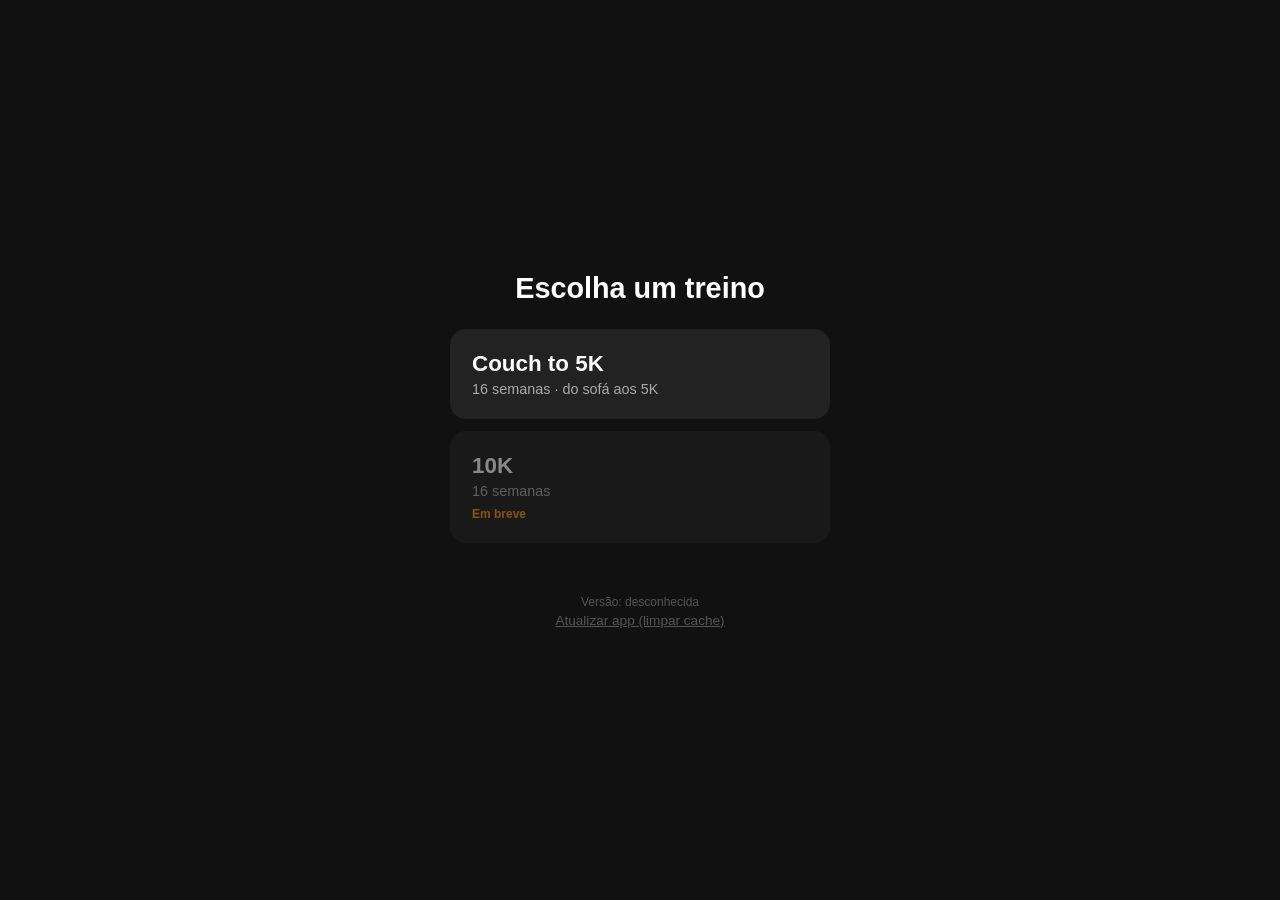
<file: index.html>
<!DOCTYPE html>
<html lang="en">
<head>
<meta charset="UTF-8">
<meta name="viewport" content="width=device-width, initial-scale=1.0, user-scalable=no">
<title>Running Timer</title>
<link rel="manifest" href="./manifest.json">
<meta name="theme-color" content="#e83535">
<link rel="stylesheet" href="./styles.css">
</head>
<body>

<!-- SCREEN: PROGRAMS (tela inicial) -->
<div id="screen-programs">
  <h2>Escolha um treino</h2>
  <div class="program-list" id="program-list"></div>
  <div class="recent-history" id="recent-history"></div>
  <div class="app-footer">
    <span class="app-version" id="app-version-prog">Versão: —</span>
    <button class="link-btn" id="btn-update-app-prog">Atualizar app (limpar cache)</button>
  </div>
</div>

<!-- SCREEN: SELECT (semana) -->
<div id="screen-select">
  <p class="prog-header" id="prog-header">Couch to 5K</p>
  <div class="week-card">
    <h1 id="sel-week">Week 1</h1>
    <p id="sel-fase">Phase 1 - Adaptation</p>
    <p class="total" id="sel-total">6 min running</p>
  </div>
  <div class="nav-row">
    <button id="btn-prev">&#9664; Prev</button>
    <button id="btn-next-week">Next &#9654;</button>
  </div>
  <button id="btn-start">START &#9654;</button>
  <div class="recent-history" id="select-recent-history"></div>
  <p class="saved-note" id="saved-note"></p>
  <button id="btn-history">Session history</button>
  <button id="btn-change-program" class="link-btn">Selecionar programa</button>
  <div class="app-footer">
    <span class="app-version" id="app-version-sel">Versão: —</span>
    <button class="link-btn" id="btn-update-app-sel">Atualizar app (limpar cache)</button>
  </div>
</div>

<!-- SCREEN: HISTORY -->
<div id="screen-history">
  <h2>Session History</h2>
  <div id="history-list"></div>
  <button id="btn-back-history">&#9664; Back</button>
</div>

<!-- SCREEN: WORKOUT -->
<div id="screen-workout">
  <div class="wk-header">
    <span id="wk-title">Week 1</span>
    <span id="wk-block-count">Block 1/14</span>
  </div>
  <div class="current-block">
    <div class="current-type run" id="cur-type">WALK</div>
    <div class="time-row">
      <button id="btn-back-time" aria-label="Voltar 5 segundos">&#9664; -5s</button>
      <div class="current-time" id="cur-time">5:00</div>
      <button id="btn-fwd-time" aria-label="Avançar 15 segundos">+15s &#9654;</button>
    </div>
    <div class="next-block" id="next-info">Next: <span>Run</span> in 5:00</div>
  </div>
  <div class="progress-bar-wrap"><div class="progress-bar" id="prog-bar" style="width:0%"></div></div>
  <p class="progress-label" id="prog-label">0 / 30 min</p>
  <div class="blocks-list" id="blocks-list"></div>
  <button id="btn-pause">&#10074;&#10074; Pause</button>
  <button id="btn-finish">&#9724; Finish workout</button>
</div>

<!-- PAUSE OVERLAY -->
<div id="pause-overlay" class="overlay">
  <h2>Paused</h2>
  <button id="btn-resume" class="btn-primary">&#9654; Resume</button>
  <button id="btn-restart" class="btn-secondary">&#8635; Restart</button>
  <button id="btn-quit">&#10005; Quit</button>
</div>

<!-- CONFIRM OVERLAY (generico: finish, delete, etc.) -->
<div id="confirm-overlay" class="overlay">
  <h2 id="confirm-title">Tem certeza?</h2>
  <button id="confirm-yes" class="btn-primary">OK</button>
  <button id="confirm-alt" class="btn-secondary" style="display:none">Quit</button>
  <button id="confirm-no" class="btn-secondary">Cancelar</button>
</div>

<!-- SCREEN: DONE -->
<div id="screen-done">
  <div style="font-size:4rem">&#127881;</div>
  <h1 id="done-title">Week 1 done!</h1>
  <p id="done-sub">6 min of running</p>
  <button id="btn-next">Go to Week 2 &#9654;</button>
  <button id="btn-repeat">Repeat Week 1</button>
</div>

<div id="toast"></div>

<!-- ============================================================= -->
<!-- KEEP: tela oculta de notas. Fica escondida (display:none) e só -->
<!-- é revelada pelo gesto secreto (5 toques no "Versão:" do rodapé). -->
<!-- É um overlay full-screen: não interfere na lógica de telas do   -->
<!-- app de corrida. Nenhum dado sensível fica aqui.                 -->
<!-- ============================================================= -->
<div id="screen-keep">
  <div class="keep-header">
    <span class="keep-title">Notas</span>
    <button id="keep-close" class="keep-icon-btn" aria-label="Fechar">&#10005;</button>
  </div>

  <!-- Aviso quando o Firebase ainda não foi configurado -->
  <div id="keep-notconfigured" class="keep-panel" style="display:none">
    <p>A funcionalidade de notas ainda não foi configurada.</p>
    <p class="keep-muted">Preencha <code>keep-config.js</code> e publique as
    <code>firestore.rules</code> (veja o README).</p>
  </div>

  <!-- Passo 1: login (Firebase Auth) -->
  <div id="keep-login" class="keep-panel" style="display:none">
    <p class="keep-muted">Entre com a sua conta.</p>
    <input id="keep-email" class="keep-input" type="email" autocomplete="username"
           placeholder="e-mail" inputmode="email">
    <input id="keep-password" class="keep-input" type="password" autocomplete="current-password"
           placeholder="senha da conta">
    <button id="keep-login-btn" class="keep-btn-primary">Entrar</button>
    <p id="keep-login-error" class="keep-error"></p>
  </div>

  <!-- Passo 2: senha de criptografia (unlock E2E) -->
  <div id="keep-unlock" class="keep-panel" style="display:none">
    <p class="keep-muted">Digite a senha de criptografia para abrir as notas.</p>
    <input id="keep-passphrase" class="keep-input" type="password" autocomplete="off"
           placeholder="senha de criptografia">
    <button id="keep-unlock-btn" class="keep-btn-primary">Destravar</button>
    <p id="keep-unlock-error" class="keep-error"></p>
  </div>

  <!-- Passo 3: notas (add + remove) -->
  <div id="keep-notes" class="keep-panel" style="display:none">
    <div id="keep-tabs" class="keep-tabs"></div>
    
    <!-- Seleção de tags do Report (visível apenas na aba Report) -->
    <div id="keep-report-tags" class="keep-report-tags" style="display:none">
      <button id="keep-tag-psi" class="keep-tag-btn" data-tag="psi">psi</button>
      <button id="keep-tag-argue" class="keep-tag-btn" data-tag="argue">argue</button>
    </div>
    
    <!-- Seletor de data do Report (visível apenas na aba Report) -->
    <div id="keep-report-date" class="keep-report-date" style="display:none">
      <label for="keep-date-input">Data:</label>
      <input id="keep-date-input" type="date" class="keep-input">
    </div>
    
    <div class="keep-compose">
      <textarea id="keep-new" class="keep-input keep-textarea" rows="2"
                placeholder="Nova nota…"></textarea>
      <button id="keep-add-btn" class="keep-btn-primary">Adicionar</button>
    </div>
    <div id="keep-status" class="keep-muted"></div>
    <div id="keep-list" class="keep-list"></div>
  </div>

  <!-- Modal genérico: confirmação e "action sheet" de grupos -->
  <div id="keep-modal" class="keep-modal-backdrop" style="display:none">
    <div class="keep-modal" role="dialog" aria-modal="true">
      <div id="keep-modal-title" class="keep-modal-title"></div>
      <div id="keep-modal-msg" class="keep-modal-msg" style="display:none"></div>
      <input id="keep-modal-input" class="keep-input" style="display:none" autocomplete="off">
      <textarea id="keep-modal-textarea" class="keep-input keep-textarea" rows="4" style="display:none"></textarea>
      <div id="keep-modal-actions" class="keep-modal-actions"></div>
    </div>
  </div>
</div>

<audio id="snd-run"  src="./sounds/run.mp3"  preload="auto"></audio>
<audio id="snd-walk" src="./sounds/walk.mp3" preload="auto"></audio>
<audio id="snd-done" src="./sounds/done.mp3" preload="auto"></audio>

<script src="./app.js"></script>
<script type="module" src="./keep.js"></script>
</body>
</html>
</file>
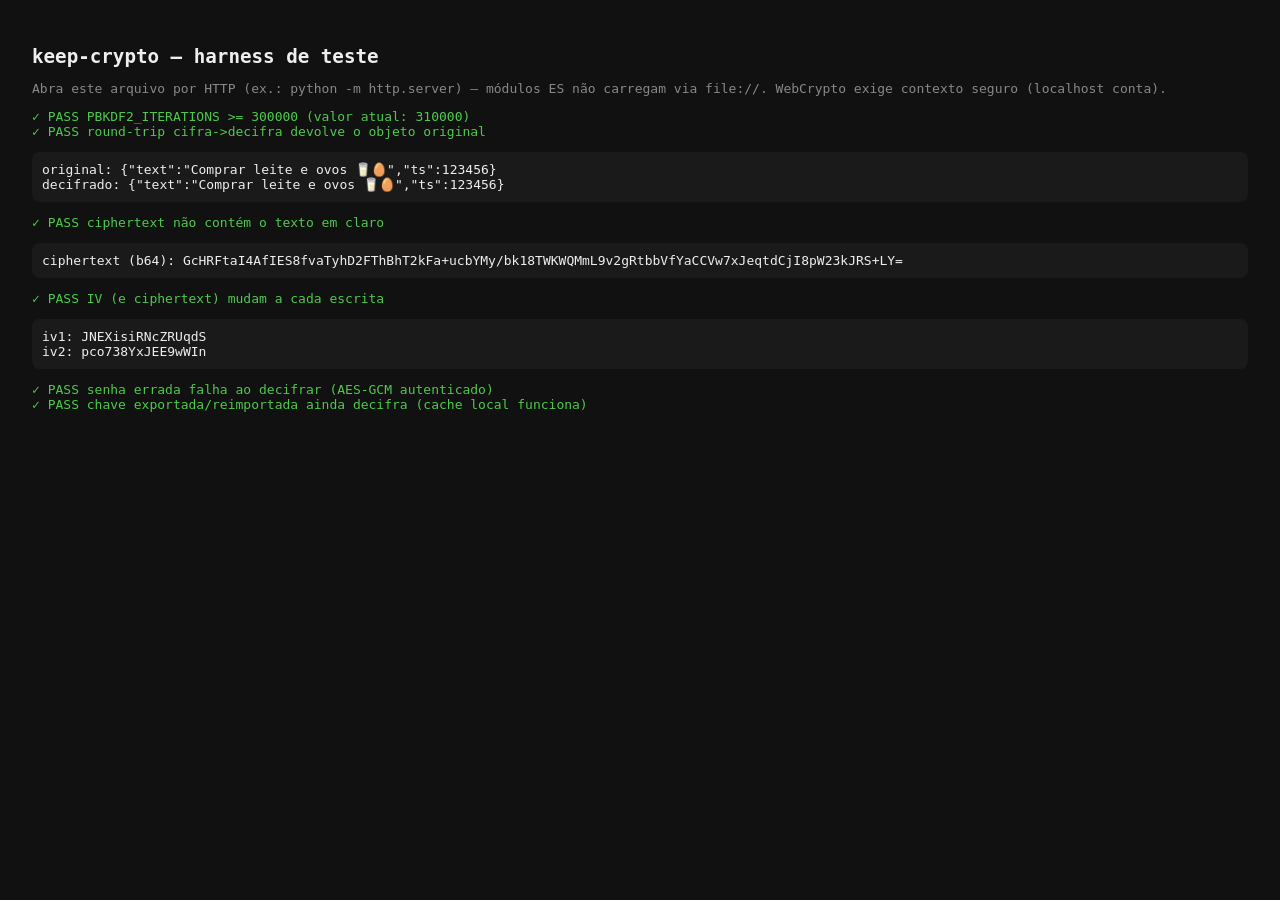
<file: keep-crypto.test.html>
<!DOCTYPE html>
<html lang="pt-BR">
<head>
  <meta charset="UTF-8">
  <meta name="viewport" content="width=device-width, initial-scale=1.0">
  <title>keep-crypto — testes</title>
  <style>
    body { font-family: monospace; background: #111; color: #eee; padding: 24px; }
    h1 { font-size: 1.2rem; }
    .pass { color: #4ec94e; }
    .fail { color: #ff5555; font-weight: bold; }
    .info { color: #888; }
    #summary { margin-top: 16px; font-size: 1.1rem; font-weight: bold; }
    pre { background: #1a1a1a; padding: 10px; border-radius: 8px; white-space: pre-wrap; word-break: break-all; }
  </style>
</head>
<body>
  <h1>keep-crypto — harness de teste</h1>
  <p class="info">Abra este arquivo por HTTP (ex.: <code>python -m http.server</code>) — módulos ES
  não carregam via file://. WebCrypto exige contexto seguro (localhost conta).</p>
  <div id="results"></div>
  <div id="summary"></div>

  <script type="module">
    import {
      PBKDF2_ITERATIONS, deriveKey, encrypt, decrypt,
      newSalt, exportKey, importKey, bytesToB64, b64ToBytes
    } from './keep-crypto.js';

    const results = document.getElementById('results');
    let passed = 0, failed = 0;

    function log(ok, msg, extra) {
      const div = document.createElement('div');
      div.className = ok ? 'pass' : 'fail';
      div.textContent = (ok ? '✓ PASS  ' : '✗ FAIL  ') + msg;
      results.appendChild(div);
      if (extra) {
        const pre = document.createElement('pre');
        pre.textContent = extra;
        results.appendChild(pre);
      }
      ok ? passed++ : failed++;
    }

    async function run() {
      try {
        // 1) iterações no valor exigido (>= 300.000)
        log(PBKDF2_ITERATIONS >= 300000,
          'PBKDF2_ITERATIONS >= 300000 (valor atual: ' + PBKDF2_ITERATIONS + ')');

        // 2) round-trip: cifra -> decifra devolve o objeto original
        const salt = newSalt();
        const key = await deriveKey('minha-senha-secreta', salt);
        const original = { text: 'Comprar leite e ovos 🥛🥚', ts: 123456 };
        const payload = await encrypt(original, key);
        const back = await decrypt(payload, key);
        log(JSON.stringify(back) === JSON.stringify(original),
          'round-trip cifra->decifra devolve o objeto original',
          'original: ' + JSON.stringify(original) + '\ndecifrado: ' + JSON.stringify(back));

        // 3) o ciphertext não revela o texto (não contém o plaintext em claro)
        const leaks = atob(payload.ciphertext).includes('Comprar leite');
        log(!leaks, 'ciphertext não contém o texto em claro',
          'ciphertext (b64): ' + payload.ciphertext);

        // 4) IV muda a cada escrita (mesma chave, mesmo conteúdo)
        const p1 = await encrypt(original, key);
        const p2 = await encrypt(original, key);
        log(p1.iv !== p2.iv && p1.ciphertext !== p2.ciphertext,
          'IV (e ciphertext) mudam a cada escrita',
          'iv1: ' + p1.iv + '\niv2: ' + p2.iv);

        // 5) senha errada falha ao decifrar
        const wrongKey = await deriveKey('senha-ERRADA', salt);
        let threw = false;
        try { await decrypt(payload, wrongKey); } catch (e) { threw = true; }
        log(threw, 'senha errada falha ao decifrar (AES-GCM autenticado)');

        // 6) export/import da chave preserva a capacidade de decifrar (cache local)
        const exported = await exportKey(key);
        const reimported = await importKey(exported);
        const back2 = await decrypt(payload, reimported);
        log(JSON.stringify(back2) === JSON.stringify(original),
          'chave exportada/reimportada ainda decifra (cache local funciona)');

        // 7) mesmo salt + mesma senha -> mesma chave (sincroniza entre aparelhos)
        const keyA = await deriveKey('senha-x', salt);
        const keyB = await deriveKey('senha-x', salt);
        const ea = await exportKey(keyA), eb = await exportKey(keyB);
        log(ea === eb, 'mesma senha + mesmo salt derivam a MESMA chave (multi-dispositivo)');

        // 8) helpers base64 round-trip
        const rnd = crypto.getRandomValues(new Uint8Array(20));
        const rt = b64ToBytes(bytesToB64(rnd));
        log(rt.length === rnd.length && rt.every((b, i) => b === rnd[i]),
          'helpers base64 <-> bytes round-trip');

      } catch (e) {
        log(false, 'exceção inesperada durante os testes', String(e && e.stack || e));
      }

      const summary = document.getElementById('summary');
      summary.textContent = `Resultado: ${passed} passaram, ${failed} falharam.`;
      summary.className = failed === 0 ? 'pass' : 'fail';
    }

    run();
  </script>
</body>
</html>
</file>
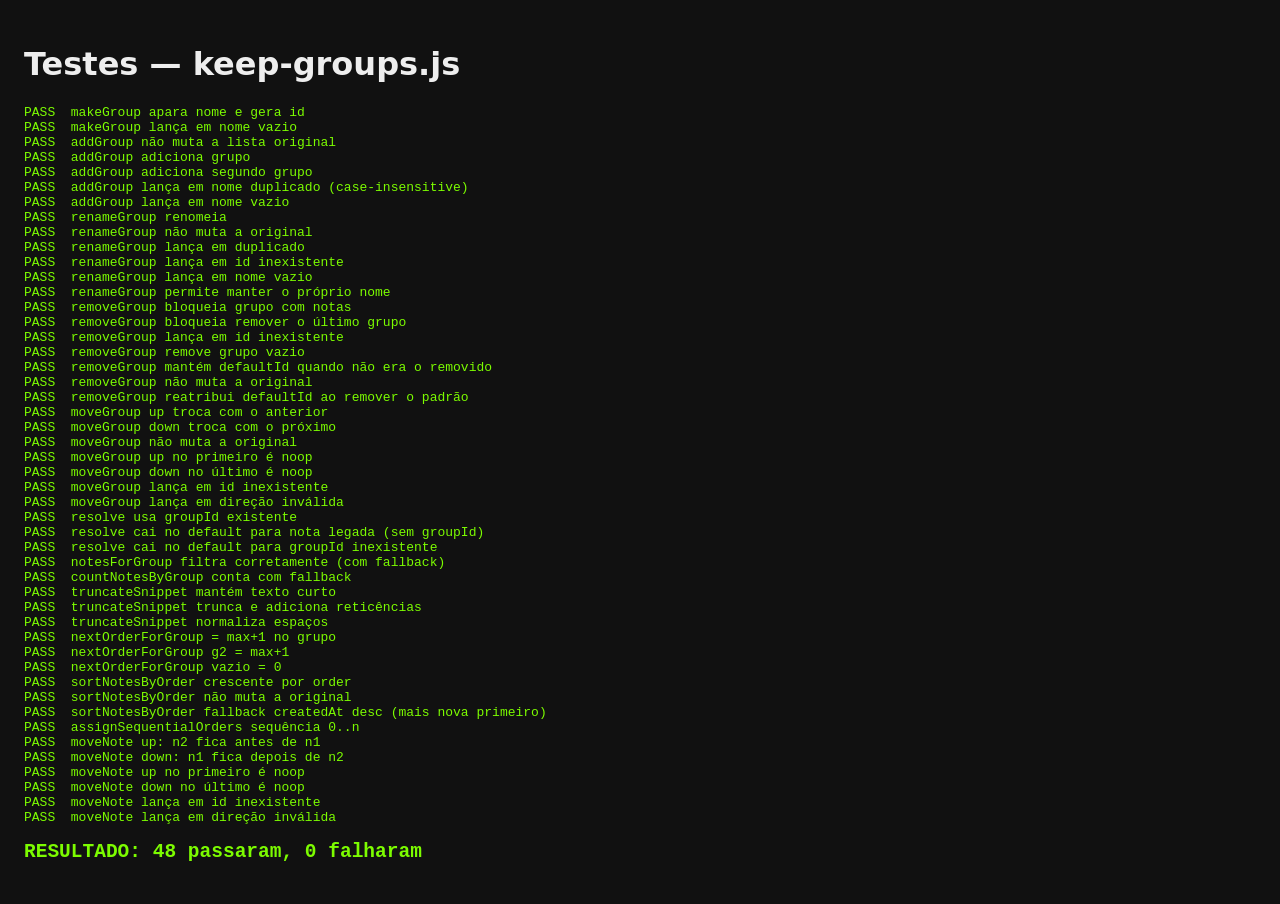
<file: keep-groups.test.html>
<!doctype html>
<html lang="pt-BR">
<head>
  <meta charset="utf-8">
  <meta name="viewport" content="width=device-width, initial-scale=1">
  <title>Testes — keep-groups.js</title>
  <style>
    body { font-family: system-ui, sans-serif; background:#111; color:#eee; padding:16px; }
    .ok { color:#7CFC00; } .fail { color:#ff6b6b; font-weight:bold; }
    pre { white-space:pre-wrap; }
  </style>
</head>
<body>
  <h1>Testes — keep-groups.js</h1>
  <pre id="out"></pre>
  <script type="module">
    import * as g from './keep-groups.js';

    const out = document.getElementById('out');
    let pass = 0, fail = 0;
    function log(msg, ok) {
      const line = document.createElement('div');
      line.className = ok ? 'ok' : 'fail';
      line.textContent = (ok ? 'PASS  ' : 'FALHOU ') + msg;
      out.appendChild(line);
      ok ? pass++ : fail++;
    }
    function assert(cond, msg) { log(msg, !!cond); }
    function throws(fn, msg) {
      let threw = false;
      try { fn(); } catch (e) { threw = true; }
      log(msg, threw);
    }

    runTests();

    function runTests() {
      // makeGroup
      const gr = g.makeGroup('  Trabalho  ');
      assert(gr.name === 'Trabalho' && !!gr.id, 'makeGroup apara nome e gera id');
      throws(() => g.makeGroup('   '), 'makeGroup lança em nome vazio');

      // addGroup (imutável, sem duplicado)
      let list = [];
      let r = g.addGroup(list, 'Geral');
      assert(list.length === 0, 'addGroup não muta a lista original');
      assert(r.list.length === 1 && r.list[0].name === 'Geral', 'addGroup adiciona grupo');
      const def = r.list[0].id;
      r = g.addGroup(r.list, 'Trabalho');
      list = r.list;
      assert(list.length === 2, 'addGroup adiciona segundo grupo');
      throws(() => g.addGroup(list, 'geral'), 'addGroup lança em nome duplicado (case-insensitive)');
      throws(() => g.addGroup(list, ''), 'addGroup lança em nome vazio');

      // renameGroup
      const trabId = list[1].id;
      const renamed = g.renameGroup(list, trabId, 'Serviço');
      assert(renamed[1].name === 'Serviço', 'renameGroup renomeia');
      assert(list[1].name === 'Trabalho', 'renameGroup não muta a original');
      throws(() => g.renameGroup(list, trabId, 'Geral'), 'renameGroup lança em duplicado');
      throws(() => g.renameGroup(list, 'inexistente', 'X'), 'renameGroup lança em id inexistente');
      throws(() => g.renameGroup(list, trabId, '  '), 'renameGroup lança em nome vazio');
      // renomear pro mesmo nome (só o próprio) é permitido
      const same = g.renameGroup(list, trabId, 'Trabalho');
      assert(same[1].name === 'Trabalho', 'renameGroup permite manter o próprio nome');

      // removeGroup — guardas
      throws(() => g.removeGroup(list, trabId, { noteCountsById: { [trabId]: 2 }, defaultId: def }),
        'removeGroup bloqueia grupo com notas');
      throws(() => g.removeGroup([list[0]], def, { noteCountsById: {}, defaultId: def }),
        'removeGroup bloqueia remover o último grupo');
      throws(() => g.removeGroup(list, 'inexistente', { defaultId: def }),
        'removeGroup lança em id inexistente');
      // remoção ok
      const rem = g.removeGroup(list, trabId, { noteCountsById: { [trabId]: 0 }, defaultId: def });
      assert(rem.list.length === 1 && rem.list[0].id === def, 'removeGroup remove grupo vazio');
      assert(rem.defaultId === def, 'removeGroup mantém defaultId quando não era o removido');
      assert(list.length === 2, 'removeGroup não muta a original');
      // remover o próprio default (vazio) reatribui defaultId
      const rem2 = g.removeGroup(list, def, { noteCountsById: { [def]: 0 }, defaultId: def });
      assert(rem2.list.length === 1 && rem2.defaultId === trabId, 'removeGroup reatribui defaultId ao remover o padrão');

      // moveGroup — reordenação
      {
        const a = { id: 'a', name: 'A' }, b = { id: 'b', name: 'B' }, c = { id: 'c', name: 'C' };
        const base = [a, b, c];
        const up = g.moveGroup(base, 'b', 'up');
        assert(up.map(x => x.id).join('') === 'bac', 'moveGroup up troca com o anterior');
        const down = g.moveGroup(base, 'b', 'down');
        assert(down.map(x => x.id).join('') === 'acb', 'moveGroup down troca com o próximo');
        assert(base.map(x => x.id).join('') === 'abc', 'moveGroup não muta a original');
        assert(g.moveGroup(base, 'a', 'up').map(x => x.id).join('') === 'abc', 'moveGroup up no primeiro é noop');
        assert(g.moveGroup(base, 'c', 'down').map(x => x.id).join('') === 'abc', 'moveGroup down no último é noop');
        throws(() => g.moveGroup(base, 'zzz', 'up'), 'moveGroup lança em id inexistente');
        throws(() => g.moveGroup(base, 'a', 'left'), 'moveGroup lança em direção inválida');
      }

      // resolveEffectiveGroupId
      const groups = [{ id: 'g1', name: 'Geral' }, { id: 'g2', name: 'Trabalho' }];
      assert(g.resolveEffectiveGroupId({ text: 'x', groupId: 'g2' }, groups, 'g1') === 'g2',
        'resolve usa groupId existente');
      assert(g.resolveEffectiveGroupId({ text: 'x' }, groups, 'g1') === 'g1',
        'resolve cai no default para nota legada (sem groupId)');
      assert(g.resolveEffectiveGroupId({ text: 'x', groupId: 'sumiu' }, groups, 'g1') === 'g1',
        'resolve cai no default para groupId inexistente');

      // notesForGroup / countNotesByGroup
      const notes = [
        { id: 'n1', payload: { text: 'a', groupId: 'g1' } },
        { id: 'n2', payload: { text: 'b', groupId: 'g2' } },
        { id: 'n3', payload: { text: 'c' } },              // legada -> g1 (default)
        { id: 'n4', payload: { text: 'd', groupId: 'zzz' } } // inexistente -> g1
      ];
      const inG1 = g.notesForGroup(notes, 'g1', groups, 'g1').map(n => n.id);
      assert(JSON.stringify(inG1) === JSON.stringify(['n1', 'n3', 'n4']), 'notesForGroup filtra corretamente (com fallback)');
      const counts = g.countNotesByGroup(notes, groups, 'g1');
      assert(counts.g1 === 3 && counts.g2 === 1, 'countNotesByGroup conta com fallback');

      // truncateSnippet
      assert(g.truncateSnippet('curto') === 'curto', 'truncateSnippet mantém texto curto');
      assert(g.truncateSnippet('a'.repeat(50), 10).length === 11 && g.truncateSnippet('a'.repeat(50), 10).endsWith('…'),
        'truncateSnippet trunca e adiciona reticências');
      assert(g.truncateSnippet('  multi\n  espaço  ') === 'multi espaço', 'truncateSnippet normaliza espaços');

      // ===== ordenação manual de notas =====
      {
        const groups2 = [{ id: 'g1', name: 'G1' }, { id: 'g2', name: 'G2' }];
        const notes2 = [
          { id: 'n1', payload: { text: 'a', groupId: 'g1', order: 0 }, createdAt: { seconds: 10 } },
          { id: 'n2', payload: { text: 'b', groupId: 'g1', order: 2 }, createdAt: { seconds: 20 } },
          { id: 'n3', payload: { text: 'c', groupId: 'g2', order: 5 }, createdAt: { seconds: 30 } },
        ];
        assert(g.nextOrderForGroup(notes2, 'g1', groups2, 'g1') === 3, 'nextOrderForGroup = max+1 no grupo');
        assert(g.nextOrderForGroup(notes2, 'g2', groups2, 'g1') === 6, 'nextOrderForGroup g2 = max+1');
        assert(g.nextOrderForGroup([], 'g1', groups2, 'g1') === 0, 'nextOrderForGroup vazio = 0');

        const unsorted = [
          { id: 'x2', payload: { order: 2 }, createdAt: { seconds: 5 } },
          { id: 'x0', payload: { order: 0 }, createdAt: { seconds: 1 } },
          { id: 'x1', payload: { order: 1 }, createdAt: { seconds: 3 } },
        ];
        assert(g.sortNotesByOrder(unsorted).map(n => n.id).join('') === 'x0x1x2', 'sortNotesByOrder crescente por order');
        assert(unsorted.map(n => n.id).join('') === 'x2x0x1', 'sortNotesByOrder não muta a original');
        const noOrder = [
          { id: 'b', payload: {}, createdAt: { seconds: 20 } },
          { id: 'a', payload: {}, createdAt: { seconds: 10 } },
        ];
        assert(g.sortNotesByOrder(noOrder).map(n => n.id).join('') === 'ba', 'sortNotesByOrder fallback createdAt desc (mais nova primeiro)');

        const seq = g.assignSequentialOrders([{ id: 'p' }, { id: 'q' }, { id: 'r' }]);
        assert(JSON.stringify(seq) === JSON.stringify({ p: 0, q: 1, r: 2 }), 'assignSequentialOrders sequência 0..n');

        const mvUp = g.moveNote(notes2, 'n2', 'up', groups2, 'g1');
        const mUp = {}; mvUp.forEach(m => mUp[m.id] = m.order);
        assert(mUp['n2'] < mUp['n1'], 'moveNote up: n2 fica antes de n1');
        const mvDown = g.moveNote(notes2, 'n1', 'down', groups2, 'g1');
        const mDown = {}; mvDown.forEach(m => mDown[m.id] = m.order);
        assert(mDown['n1'] > mDown['n2'], 'moveNote down: n1 fica depois de n2');
        assert(g.moveNote(notes2, 'n1', 'up', groups2, 'g1').length === 0, 'moveNote up no primeiro é noop');
        assert(g.moveNote(notes2, 'n2', 'down', groups2, 'g1').length === 0, 'moveNote down no último é noop');
        throws(() => g.moveNote(notes2, 'zzz', 'up', groups2, 'g1'), 'moveNote lança em id inexistente');
        throws(() => g.moveNote(notes2, 'n1', 'left', groups2, 'g1'), 'moveNote lança em direção inválida');
      }

      const summary = document.createElement('h2');
      summary.className = fail === 0 ? 'ok' : 'fail';
      summary.textContent = `RESULTADO: ${pass} passaram, ${fail} falharam`;
      out.appendChild(summary);
    }
  </script>
</body>
</html>
</file>
<file: styles.css>
* { box-sizing: border-box; margin: 0; padding: 0; }
body { background: #111; color: #fff; font-family: sans-serif; height: 100dvh; display: flex; flex-direction: column; overflow: hidden; }
#screen-programs, #screen-select, #screen-workout, #screen-done, #screen-history { display: none; flex-direction: column; height: 100dvh; padding: 24px 20px; }
.active { display: flex !important; }

/* PROGRAMS */
#screen-programs { justify-content: center; gap: 16px; }
#screen-programs h2 { font-size: 1.8rem; font-weight: 900; text-align: center; margin-bottom: 8px; }
.program-list { display: flex; flex-direction: column; gap: 12px; width: 100%; max-width: 380px; margin: 0 auto; }
.program-card { background: #222; border-radius: 16px; padding: 22px; text-align: left; border: none; color: #fff; cursor: pointer; width: 100%; }
.program-card.unavailable { opacity: 0.5; }
.program-card .prog-name { font-size: 1.4rem; font-weight: 800; }
.program-card .prog-sub { color: #aaa; font-size: 0.9rem; margin-top: 4px; }
.program-card .prog-badge { display: inline-block; margin-top: 8px; font-size: 0.75rem; color: #f90; font-weight: 600; }

/* RECENT HISTORY (tela inicial) */
.recent-history { width: 100%; max-width: 380px; margin: 8px auto 0; display: flex; flex-direction: column; gap: 8px; overflow-y: auto; max-height: 220px; }
.recent-title { font-size: 0.95rem; font-weight: 700; color: #888; margin-bottom: 2px; }
.recent-row { background: #1a1a1a; border-radius: 12px; padding: 12px 14px; display: flex; justify-content: space-between; align-items: center; }
.recent-row .recent-prog { font-weight: 700; font-size: 0.95rem; }

/* SELECT */
#screen-select { justify-content: center; align-items: center; gap: 20px; }
.prog-header { color: #777; font-size: 0.85rem; text-align: center; }
.week-card { background: #222; border-radius: 16px; padding: 28px; text-align: center; width: 100%; max-width: 360px; }
.week-card h1 { font-size: 2.6rem; font-weight: 800; }
.week-card p { color: #aaa; margin-top: 6px; font-size: 1rem; }
.week-card .total { color: #4fc; font-size: 1.1rem; margin-top: 4px; font-weight: 600; }
.nav-row { display: flex; gap: 16px; width: 100%; max-width: 360px; }
.nav-row button { flex: 1; padding: 16px; font-size: 1.4rem; background: #333; border: none; border-radius: 12px; color: #fff; cursor: pointer; }
#btn-start { width: 100%; max-width: 360px; padding: 20px; font-size: 1.4rem; font-weight: 700; background: #e83535; border: none; border-radius: 16px; color: #fff; cursor: pointer; letter-spacing: 1px; }
.saved-note { color: #777; font-size: 0.85rem; }
.link-btn { background: transparent; border: none; color: #555; font-size: 0.85rem; cursor: pointer; text-decoration: underline; }

/* APP FOOTER (versao + atualizar cache) */
.app-footer { width: 100%; max-width: 380px; margin: 12px auto 0; display: flex; flex-direction: column; align-items: center; gap: 4px; }
.app-version { color: #555; font-size: 0.75rem; font-variant-numeric: tabular-nums; }

/* WORKOUT */
#screen-workout { justify-content: space-between; }
.wk-header { display: flex; justify-content: space-between; align-items: center; font-size: 0.9rem; color: #aaa; }
.current-block { flex: 0 0 auto; text-align: center; padding: 20px 0 10px; }
.current-type { font-size: 3.8rem; font-weight: 900; letter-spacing: 2px; text-transform: uppercase; }
.current-type.run  { color: #e83535; }
.current-type.walk { color: #5ab4d6; }
.current-time { font-size: 5rem; font-weight: 900; letter-spacing: -2px; font-variant-numeric: tabular-nums; }
.time-row { display: flex; align-items: center; justify-content: center; gap: 16px; }
#btn-back-time, #btn-fwd-time { flex-shrink: 0; padding: 12px 16px; font-size: 1rem; font-weight: 700; background: #333; border: none; border-radius: 12px; color: #ccc; cursor: pointer; white-space: nowrap; }
#btn-back-time:active, #btn-fwd-time:active { background: #444; }
.next-block { text-align: center; color: #aaa; font-size: 0.95rem; }
.next-block span { color: #fff; font-weight: 600; }
.progress-bar-wrap { background: #333; border-radius: 8px; height: 10px; overflow: hidden; }
.progress-bar { height: 100%; background: #e83535; transition: width 1s linear; }
.progress-label { text-align: center; color: #777; font-size: 0.8rem; margin-top: 6px; }

/* blocks list */
.blocks-list { flex: 1 1 0; overflow-y: auto; margin: 8px 0; display: flex; flex-direction: column; gap: 4px; }
.block-row { display: flex; align-items: center; gap: 10px; padding: 8px 12px; border-radius: 10px; font-size: 0.9rem; opacity: 0.45; transition: opacity .3s; }
.block-row.current { opacity: 1; border: 2px solid #fff; }
.block-row.done { opacity: 0.25; }
.block-row.run  { background: #3a1010; }
.block-row.walk { background: #0d2535; }
.block-dot { width: 10px; height: 10px; border-radius: 50%; flex-shrink: 0; }
.block-row.run  .block-dot { background: #e83535; }
.block-row.walk .block-dot { background: #5ab4d6; }
.block-time { color: #aaa; font-size: 0.8rem; margin-left: auto; white-space: nowrap; }

#btn-pause { width: 100%; padding: 18px; font-size: 1.2rem; font-weight: 700; background: #333; border: none; border-radius: 14px; color: #fff; cursor: pointer; flex-shrink: 0; }
#btn-finish { width: 100%; padding: 14px; font-size: 1rem; font-weight: 600; background: transparent; border: 1px solid #555; border-radius: 14px; color: #aaa; cursor: pointer; flex-shrink: 0; margin-top: 8px; }

/* OVERLAYS (pause, finish, e dialogos de confirmacao genericos) */
.overlay { display: none; position: fixed; inset: 0; background: rgba(0,0,0,.85); flex-direction: column; justify-content: center; align-items: center; gap: 16px; padding: 32px; z-index: 10; }
.overlay.active { display: flex; }
.overlay h2 { font-size: 2rem; text-align: center; }
.overlay button { width: 100%; max-width: 320px; padding: 18px; font-size: 1.1rem; font-weight: 700; border: none; border-radius: 14px; cursor: pointer; }
.btn-primary { background: #e83535; color: #fff; }
.btn-secondary { background: #333; color: #fff; }
#btn-quit { background: #222; color: #aaa; }

/* DONE */
#screen-done { justify-content: center; align-items: center; gap: 20px; text-align: center; }
#screen-done h1 { font-size: 2.4rem; font-weight: 900; }
#screen-done p { color: #aaa; font-size: 1rem; }
#btn-next { width: 100%; max-width: 340px; padding: 20px; font-size: 1.2rem; font-weight: 700; background: #4fc; color: #000; border: none; border-radius: 16px; cursor: pointer; }
#btn-repeat { width: 100%; max-width: 340px; padding: 16px; font-size: 1rem; background: #333; color: #fff; border: none; border-radius: 14px; cursor: pointer; }

/* HISTORY */
#screen-history { gap: 16px; }
#screen-history h2 { font-size: 1.8rem; font-weight: 900; }
#history-list { flex: 1 1 0; overflow-y: auto; display: flex; flex-direction: column; gap: 8px; }
.hist-row { background: #1e1e1e; border-radius: 12px; padding: 14px 16px; display: flex; justify-content: space-between; align-items: center; }
.hist-row .hist-week { font-weight: 700; font-size: 1rem; }
.hist-row .hist-meta { color: #aaa; font-size: 0.85rem; text-align: right; }
.hist-action-advance { color: #4fc; font-size: 0.8rem; font-weight: 600; }
.hist-action-repeat   { color: #f90; font-size: 0.8rem; font-weight: 600; }
.hist-del { margin-left: 14px; flex-shrink: 0; width: 34px; height: 34px; border-radius: 50%; background: #2a2a2a; border: none; color: #888; font-size: 0.9rem; cursor: pointer; }
.hist-del:hover { background: #3a1010; color: #e83535; }
#btn-history { background: transparent; border: none; color: #555; font-size: 0.85rem; cursor: pointer; text-decoration: underline; }
#btn-back-history { padding: 14px; font-size: 1rem; background: #333; border: none; border-radius: 14px; color: #fff; cursor: pointer; }

/* TOAST */
#toast { position: fixed; left: 50%; bottom: 40px; transform: translateX(-50%); background: #2a2a2a; color: #fff; padding: 14px 22px; border-radius: 12px; font-size: 0.95rem; box-shadow: 0 4px 20px rgba(0,0,0,.5); opacity: 0; pointer-events: none; transition: opacity .3s; z-index: 20; max-width: 90%; text-align: center; }
#toast.show { opacity: 1; }

/* ===================== KEEP (notas ocultas) ===================== */
/* overlay full-screen; escondido por padrao, revelado pelo gesto secreto */
#screen-keep { display: none; position: fixed; inset: 0; background: #111; z-index: 30; flex-direction: column; padding: 20px; }
#screen-keep.keep-open { display: flex; }
.keep-header { display: flex; align-items: center; justify-content: space-between; margin-bottom: 16px; }
.keep-title { font-size: 1.6rem; font-weight: 900; }
.keep-icon-btn { background: #222; border: none; color: #ccc; width: 40px; height: 40px; border-radius: 50%; font-size: 1rem; cursor: pointer; }
.keep-panel { display: flex; flex-direction: column; gap: 12px; width: 100%; max-width: 480px; margin: 0 auto; flex: 1 1 0; min-height: 0; }
.keep-muted { color: #888; font-size: 0.9rem; }
.keep-muted code { color: #aaa; background: #1a1a1a; padding: 1px 5px; border-radius: 5px; }
.keep-input { width: 100%; background: #1e1e1e; border: 1px solid #333; border-radius: 12px; padding: 14px; color: #fff; font-size: 1rem; font-family: inherit; }
.keep-input:focus { outline: none; border-color: #5ab4d6; }
.keep-textarea { resize: vertical; min-height: 48px; }
.keep-btn-primary { width: 100%; padding: 16px; font-size: 1.05rem; font-weight: 700; background: #e83535; border: none; border-radius: 14px; color: #fff; cursor: pointer; }
.keep-btn-primary:disabled { opacity: 0.5; cursor: default; }
.keep-error { color: #ff6b6b; font-size: 0.85rem; min-height: 1.1em; }
.keep-link { background: transparent; border: none; color: #666; font-size: 0.85rem; cursor: pointer; text-decoration: underline; }

/* compose (nova nota) */
.keep-compose { display: flex; flex-direction: column; gap: 8px; flex-shrink: 0; }

/* lista de notas */
.keep-list { flex: 1 1 0; overflow-y: auto; display: flex; flex-direction: column; gap: 8px; margin-top: 4px; }
.keep-note { background: #1c1c1c; border-radius: 12px; padding: 14px 14px 14px 16px; display: flex; align-items: flex-start; gap: 10px; }
.keep-note-text { flex: 1 1 0; white-space: pre-wrap; word-break: break-word; font-size: 0.98rem; line-height: 1.35; }
.keep-note-undecipherable { color: #ff6b6b; font-style: italic; }
.keep-empty { color: #555; text-align: center; margin-top: 40px; }

/* abas de grupos */
.keep-tabs { display: flex; gap: 6px; overflow-x: auto; flex-shrink: 0; padding-bottom: 6px; -webkit-overflow-scrolling: touch; scrollbar-width: thin; }
.keep-tab { flex: 0 0 auto; background: #1c1c1c; border: 1px solid #2c2c2c; color: #bbb; padding: 8px 14px; border-radius: 999px; font-size: 0.9rem; font-family: inherit; cursor: pointer; white-space: nowrap; position: relative; overflow: hidden; -webkit-user-select: none; user-select: none; -webkit-touch-callout: none; touch-action: pan-x; }
.keep-tab-active { background: #2a3d45; border-color: #5ab4d6; color: #fff; font-weight: 700; }
.keep-tab-add { color: #5ab4d6; font-weight: 900; font-size: 1.1rem; padding: 8px 14px; }
.keep-tab.keep-holding { border-color: #e83535; }

/* long-press: barra de progresso preenchida ao segurar */
.keep-holdprogress { position: absolute; left: 0; bottom: 0; height: 3px; width: 0; background: #e83535; pointer-events: none; z-index: 1; }
.keep-note { position: relative; overflow: hidden; -webkit-user-select: none; user-select: none; -webkit-touch-callout: none; }
.keep-note.keep-holding { background: #241717; }

/* modal genérico (confirmação / action sheet) */
.keep-modal-backdrop { position: fixed; inset: 0; background: rgba(0,0,0,0.6); display: flex; align-items: center; justify-content: center; z-index: 40; padding: 24px; }
.keep-modal { background: #1e1e1e; border: 1px solid #333; border-radius: 16px; width: 100%; max-width: 360px; padding: 20px; display: flex; flex-direction: column; gap: 12px; box-shadow: 0 10px 40px rgba(0,0,0,0.5); }
.keep-modal-title { font-size: 1.15rem; font-weight: 800; color: #fff; }
.keep-modal-msg { color: #bbb; font-size: 0.92rem; line-height: 1.4; }
.keep-modal-actions { display: flex; flex-direction: column; gap: 8px; margin-top: 4px; }
.keep-modal-btn { width: 100%; padding: 13px; font-size: 1rem; font-family: inherit; font-weight: 700; background: #2a2a2a; border: none; border-radius: 12px; color: #eee; cursor: pointer; }
.keep-modal-btn:hover { background: #333; }
.keep-modal-btn-primary { background: #2a3d45; color: #fff; }
.keep-modal-btn-primary:hover { background: #33505c; }
.keep-modal-btn-danger { background: #e83535; color: #fff; }
.keep-modal-btn-danger:hover { background: #c72b2b; }


/* ===================== REPPORT (write-only) ===================== */
/* Aba Repport com destaque visual sutil */
.keep-tab-repport {
  background: linear-gradient(135deg, #1a2a2e 0%, #2a1a1e 100%);
  border: 1px solid #4a2a2e;
  font-weight: 700;
}

.keep-tab-repport:hover {
  background: linear-gradient(135deg, #243238 0%, #382428 100%);
}

.keep-tab-repport.keep-tab-active {
  background: linear-gradient(135deg, #2a3a3e 0%, #3a2a2e 100%);
  border-color: #5a3a3e;
}

/* Separador visual entre aba Repport e abas normais */
.keep-tab-separator {
  width: 1px;
  background: #333;
  margin: 0 4px;
}

/* Seleção de tags do Repport */
.keep-repport-tags {
  display: flex;
  gap: 8px;
  margin-bottom: 12px;
}

.keep-tag-btn {
  flex: 1;
  padding: 10px 16px;
  font-size: 0.95rem;
  font-family: inherit;
  font-weight: 600;
  background: #2a2a2a;
  border: 2px solid #3a3a3a;
  border-radius: 10px;
  color: #999;
  cursor: pointer;
  transition: all 0.2s ease;
}

.keep-tag-btn:hover {
  background: #333;
  border-color: #444;
  color: #bbb;
}

.keep-tag-btn.keep-tag-active {
  background: linear-gradient(135deg, #2a3a3e 0%, #3a2a2e 100%);
  border-color: #5a3a3e;
  color: #fff;
  box-shadow: 0 0 10px rgba(90, 58, 62, 0.3);
}

.keep-tag-btn.keep-tag-active:hover {
  background: linear-gradient(135deg, #334248 0%, #432a2e 100%);
}

/* Seletor de data do Repport */
.keep-repport-date {
  display: flex;
  flex-direction: column;
  gap: 8px;
  margin-bottom: 12px;
}

.keep-repport-date label {
  font-size: 0.85rem;
  color: #999;
  font-weight: 500;
}

.keep-repport-date input[type="date"] {
  padding: 10px 12px;
  font-size: 0.95rem;
  background: #2a2a2a;
  border: 1px solid #3a3a3a;
  border-radius: 6px;
  color: #e0e0e0;
  font-family: inherit;
  cursor: pointer;
  transition: all 0.2s ease;
}

.keep-repport-date input[type="date"]:hover {
  background: #333;
  border-color: #444;
}

.keep-repport-date input[type="date"]:focus {
  outline: none;
  border-color: #4fc3f7;
  box-shadow: 0 0 8px rgba(79, 195, 247, 0.2);
}

/* Color scheme para o calendário do date input */
.keep-repport-date input[type="date"]::-webkit-calendar-picker-indicator {
  cursor: pointer;
  opacity: 0.6;
  transition: opacity 0.2s;
}

.keep-repport-date input[type="date"]:hover::-webkit-calendar-picker-indicator {
  opacity: 1;
}
</file>
